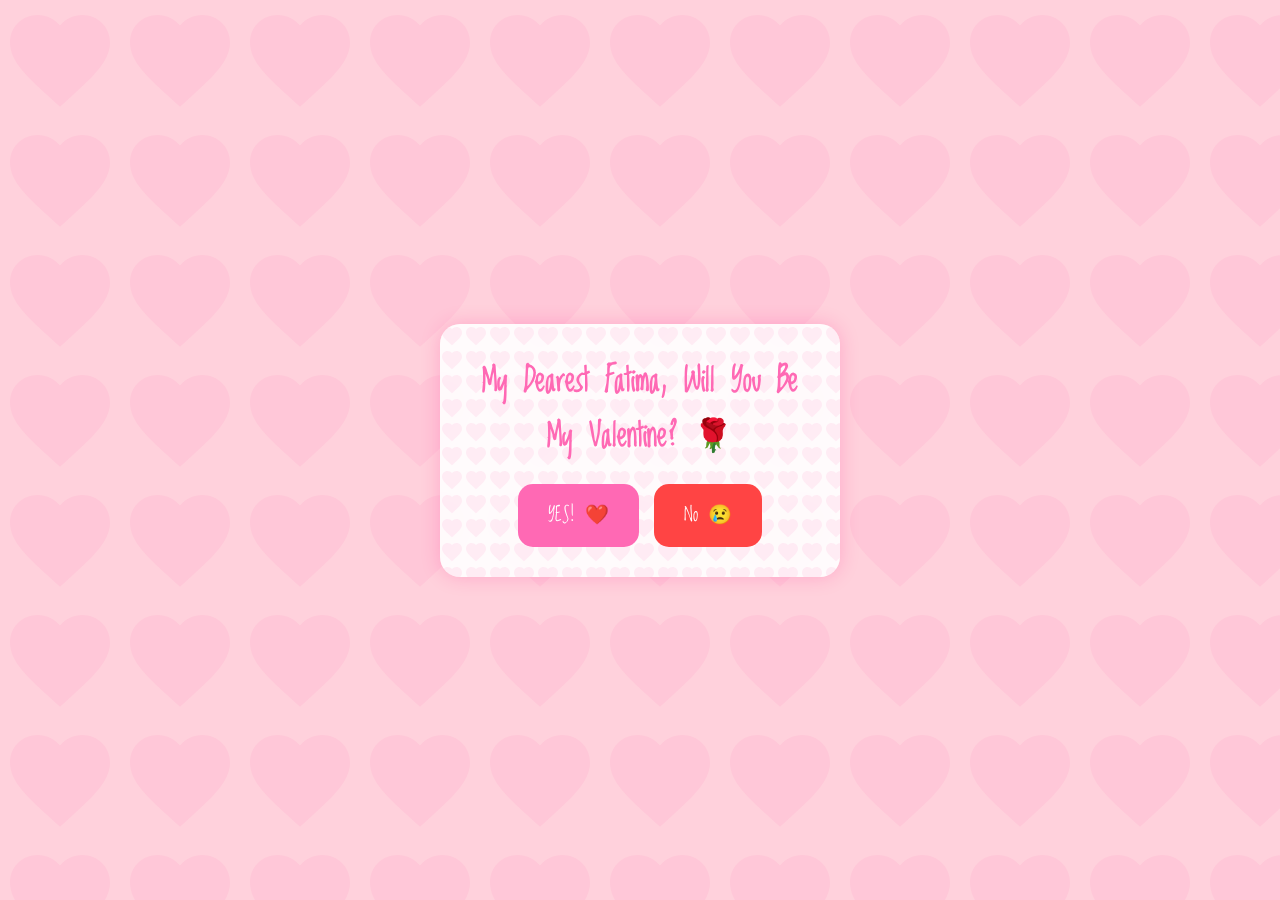
<file: index.html>
<!DOCTYPE html>
<html lang="en">

   <head>
      <meta charset="UTF-8">
      <meta name="viewport" content="width=device-width, initial-scale=1.0">
      <title>Valentine's Question ❤️</title>
      <link rel="stylesheet" href="love.css">
      <link href="https://fonts.googleapis.com/css2?family=Loved+by+the+King&display=swap" rel="stylesheet">
   </head>

   <body>
      <div class="container" id="questionContainer">
         <h1>My Dearest Fatima, Will You Be My Valentine? 🌹</h1>
         <div class="buttons">
            <button id="yesBtn">YES! ❤️</button>
            <button id="noBtn">No 😢</button>
         </div>
      </div>

      <div class="container hidden" id="successContainer">
         <div class="emoji-container">🎁🌹🍫💝🎀</div>
         <p id="successMessage">
            Happy Valentine’s Day! 💖 I just wanted to take a moment to let you know how much I appreciate you.<br /><br /> 
            You’re such an amazing person—kind, funny, and just really great to be around. Every conversation with you makes my day a little better, and I’m really grateful to have you in my life. <br/><br/>
            
            I hope the coming time brings you lots of smiles, sweet surprises, and all the happiness you deserve. Maybe next year, I’ll have an even better reason to celebrate with you. 😉💐
            <br /><br />Wishing you a beautiful day!<br /><br />
            
            — Your Stupid Hassan 💕
         </p>
      </div>

      <script>
         const yesBtn = document.getElementById('yesBtn');
         const noBtn = document.getElementById('noBtn');
         const questionContainer = document.getElementById('questionContainer');
         const successContainer = document.getElementById('successContainer');

         let yesSize = 1;
         let noSize = 1;

         noBtn.addEventListener('click', () => {
            yesSize += 0.2;
            noSize = Math.max(0.8, noSize - 0.1);

            yesBtn.style.transform = `scale(${yesSize})`;
            noBtn.style.transform = `scale(${noSize})`;
            
            const x = Math.random() * 100 - 50;
            const y = Math.random() * 100 - 50;
            noBtn.style.transform += ` translate(${x}px, ${y}px)`;
         });

         yesBtn.addEventListener('click', () => {
            questionContainer.classList.add('hidden');
            successContainer.classList.remove('hidden');
            document.body.style.background = "#ff69b4";
            document.body.style.backgroundImage = "none";
         });
      </script>
   </body>

</html>
</file>
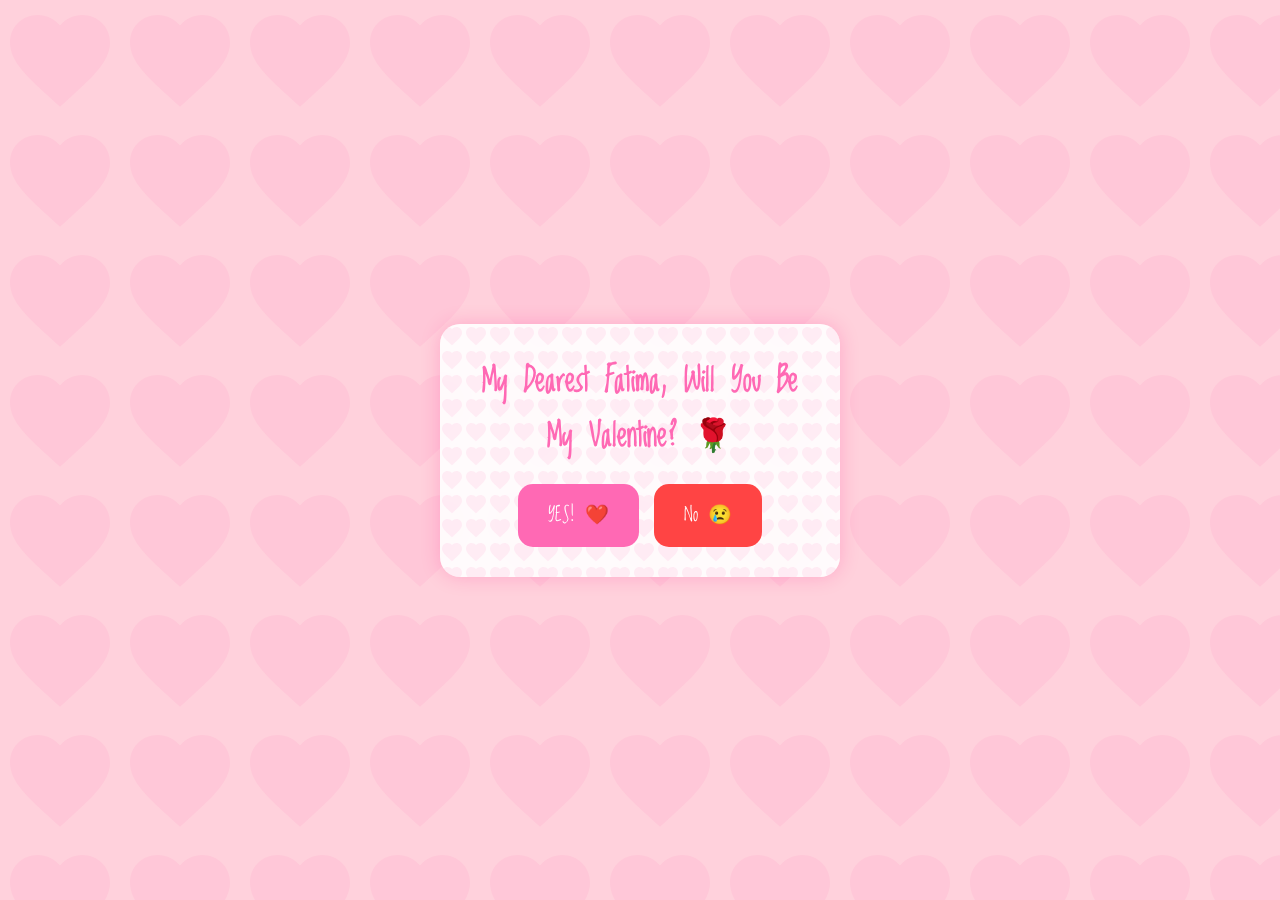
<file: love.html>
<!DOCTYPE html>
<html lang="en">

   <head>
      <meta charset="UTF-8">
      <meta name="viewport" content="width=device-width, initial-scale=1.0">
      <title>Valentine's Question ❤️</title>
      <link rel="stylesheet" href="love.css">
      <link href="https://fonts.googleapis.com/css2?family=Loved+by+the+King&display=swap" rel="stylesheet">
   </head>

   <body>
      <div class="container" id="questionContainer">
         <h1>My Dearest Fatima, Will You Be My Valentine? 🌹</h1>
         <div class="buttons">
            <button id="yesBtn">YES! ❤️</button>
            <button id="noBtn">No 😢</button>
         </div>
      </div>

      <div class="container hidden" id="successContainer">
         <div class="emoji-container">🎁🌹🍫💝🎀</div>
         <p id="successMessage">
            Happy Valentine’s Day! 💖 I just wanted to take a moment to let you know how much I appreciate you.<br /><br /> 
            You’re such an amazing person—kind, funny, and just really great to be around. Every conversation with you makes my day a little better, and I’m really grateful to have you in my life. <br/><br/>
            
            I hope the coming time brings you lots of smiles, sweet surprises, and all the happiness you deserve. Maybe next year, I’ll have an even better reason to celebrate with you. 😉💐
            <br /><br />Wishing you a beautiful day!<br /><br />
            
            — Your Stupid Hassan 💕
         </p>
      </div>

      <script>
         const yesBtn = document.getElementById('yesBtn');
         const noBtn = document.getElementById('noBtn');
         const questionContainer = document.getElementById('questionContainer');
         const successContainer = document.getElementById('successContainer');

         let yesSize = 1;
         let noSize = 1;

         noBtn.addEventListener('click', () => {
            yesSize += 0.2;
            noSize = Math.max(0.8, noSize - 0.1);

            yesBtn.style.transform = `scale(${yesSize})`;
            noBtn.style.transform = `scale(${noSize})`;

            // Add random movement
            const x = Math.random() * 100 - 50;
            const y = Math.random() * 100 - 50;
            noBtn.style.transform += ` translate(${x}px, ${y}px)`;
         });

         yesBtn.addEventListener('click', () => {
            questionContainer.classList.add('hidden');
            successContainer.classList.remove('hidden');
            document.body.style.background = "#ff69b4";
            document.body.style.backgroundImage = "none";
         });
      </script>
   </body>

</html>
</file>
<file: love.css>
* {
   margin: 0;
   padding: 0;
   box-sizing: border-box;
}

body {
   background-color: #ffd1dc;
   background-image: url("data:image/svg+xml,%3Csvg xmlns='http://www.w3.org/2000/svg' viewBox='0 0 24 24' width='24' height='24'%3E%3Cpath fill='rgba(255,105,180,0.1)' d='M12 21.35l-1.45-1.32C5.4 15.36 2 12.28 2 8.5 2 5.42 4.42 3 7.5 3c1.74 0 3.41.81 4.5 2.09C13.09 3.81 14.76 3 16.5 3 19.58 3 22 5.42 22 8.5c0 3.78-3.4 6.86-8.55 11.54L12 21.35z'/%3E%3C/svg%3E");
   background-repeat: repeat;
   background-size: 120px;
   font-family: 'Loved by the King', cursive;
   min-height: 100vh;
   display: flex;
   flex-direction: column;
   align-items: center;
   justify-content: center;
   text-align: center;
   padding: 20px;
   transition: background 0.5s ease;
}

.container {
   background: rgba(255, 255, 255, 0.9);
   background-image: url("data:image/svg+xml,%3Csvg xmlns='http://www.w3.org/2000/svg' viewBox='0 0 24 24' width='24' height='24'%3E%3Cpath fill='rgba(255,105,180,0.1)' d='M12 21.35l-1.45-1.32C5.4 15.36 2 12.28 2 8.5 2 5.42 4.42 3 7.5 3c1.74 0 3.41.81 4.5 2.09C13.09 3.81 14.76 3 16.5 3 19.58 3 22 5.42 22 8.5c0 3.78-3.4 6.86-8.55 11.54L12 21.35z'/%3E%3C/svg%3E");
   padding: 30px;
   border-radius: 20px;
   box-shadow: 0 0 20px rgba(255, 0, 127, 0.2);
   max-width: 400px;
   width: 100%;
   animation: bounce 2s infinite;
   backdrop-filter: blur(5px);
}

h1 {
   color: #ff69b4;
   margin-bottom: 20px;
   font-size: 2rem;
}

.buttons {
   display: flex;
   justify-content: center;
   gap: 15px;
   margin-top: 20px;
}

button {
   padding: 15px 30px;
   border: none;
   border-radius: 15px;
   font-size: 1.2rem;
   cursor: pointer;
   transition: all 0.3s ease;
   font-family: inherit;
}

#yesBtn {
   background: #ff69b4;
   color: white;
}

#noBtn {
   background: #ff4444;
   color: white;
}

.hidden {
   background-image: url("data:image/svg+xml,%3Csvg xmlns='http://www.w3.org/2000/svg' viewBox='0 0 24 24' width='24' height='24'%3E%3Cpath fill='rgba(255,105,180,0.1)' d='M12 21.35l-1.45-1.32C5.4 15.36 2 12.28 2 8.5 2 5.42 4.42 3 7.5 3c1.74 0 3.41.81 4.5 2.09C13.09 3.81 14.76 3 16.5 3 19.58 3 22 5.42 22 8.5c0 3.78-3.4 6.86-8.55 11.54L12 21.35z'/%3E%3C/svg%3E");
   display: none !important;
}

#successMessage {
   font-size: 1.5rem;
   color: #ff69b4;
   line-height: 1.5;
}

.emoji-container {
   font-size: 3rem;
   margin: 20px 0;
   animation: float 3s ease-in-out infinite;
}

@keyframes bounce {

   0%,
   100% {
      transform: translateY(0);
   }

   50% {
      transform: translateY(-10px);
   }
}

@keyframes float {

   0%,
   100% {
      transform: translateY(0px);
   }

   50% {
      transform: translateY(-20px);
   }
}

@media (max-width: 480px) {
   .container {
      padding: 20px;
   }

   h1 {
      font-size: 1.5rem;
   }
}
</file>
